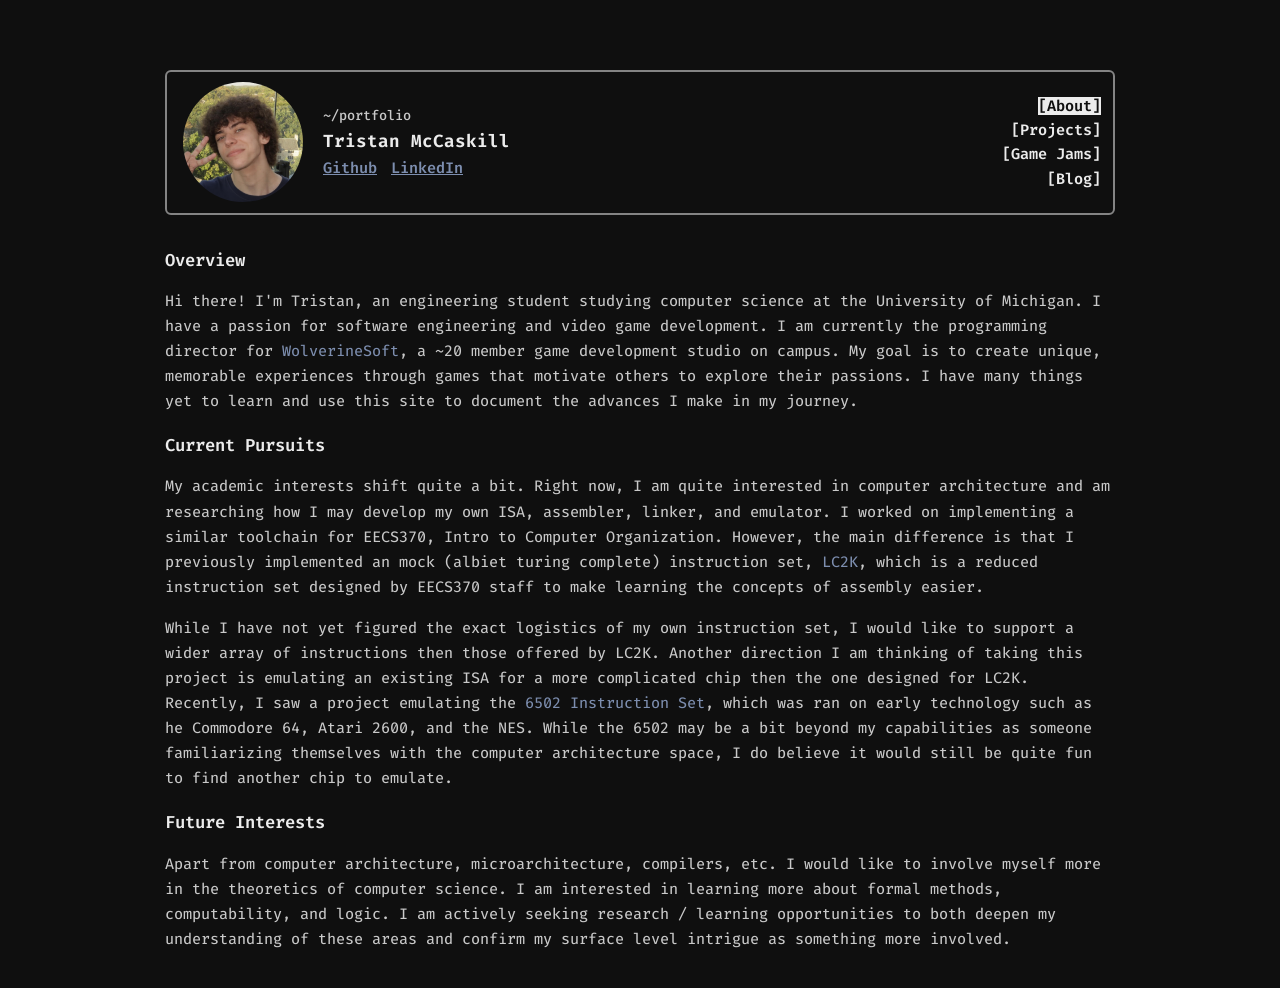
<file: index.html>
<!DOCTYPE html>
<html>

<head>
    <meta charset="UTF-8">
    <meta name="viewport" content="width=device-width, initial-scale=1">
    <link rel="preconnect" href="https://fonts.googleapis.com">
    <link rel="preconnect" href="https://fonts.gstatic.com" crossorigin>
    <link href="https://fonts.googleapis.com/css2?family=Fira+Code:wght@300..700&display=swap" rel="stylesheet">
    <link rel="stylesheet" href="css/reset.css">
    <link rel="stylesheet" href="css/home.css">
    <script src="js/home-nav.js" defer></script>
</head>

<body>
    <header>
        <ul id="header-content">
            <li id="profile-picture">
                <img src="images/profile/tristan.png" alt="Tristan McCaskill">
            </li>
            <li id="nav-bar">
                <ul id="hero-list">
                    <li>
                        <div class="breadcrumb">
                            <span class="path-current">~/portfolio</span>
                        </div>
                        <div id="hero">
                            <h1>Tristan McCaskill</h1>
                        </div>
                        <ul id="social-list">
                            <li>
                                <a href="https://github.com/teemcck" target="_blank" rel="noopener noreferrer">
                                    Github
                                </a>
                            </li>
                            <li>
                                <a href="https://www.linkedin.com/in/tristan-mccaskill/" target="_blank"
                                    rel="noopener noreferrer">
                                    LinkedIn
                                </a>
                            </li>
                        </ul>
                    </li>
                    <li>
                        <nav>
                            <div id="nav-list">
                                <button data-section="about">[About]</button>
                                <button data-section="projects">[Projects]</button>
                                <button data-section="game-jams">[Game Jams]</button>
                                <button data-section="blog">[Blog]</button>
                                <!-- <button data-section="resume">[Resume]</button> -->
                            </div>
                        </nav>
                    </li>
                </ul>
            </li>
        </ul>
    </header>
    <section id="about">
        <div class="subsection-container">
            <div class="subsection">
                <h2>Overview</h2>
                <p>
                    Hi there! I'm Tristan, an engineering student studying computer science at the University of
                    Michigan.
                    I have a passion for software engineering and video game development. I am currently the programming
                    director for
                    <a href="https://wolverinesoft.org/" target="_blank" rel="noopener noreferrer">WolverineSoft</a>,
                    a ~20 member game development studio on campus. My goal is to create unique, memorable experiences
                    through games that motivate others to explore their passions. I have many things yet to learn and
                    use this site to document the advances I make in my journey.
                </p>
            </div>
            <div class="subsection">
                <h2>Current Pursuits</h2>
                <p class="section-paragraph">
                    My academic interests shift quite a bit. Right now, I am quite interested in computer architecture
                    and am researching how I may develop my own ISA, assembler, linker, and emulator. I worked on
                    implementing a similar toolchain for EECS370, Intro to Computer Organization. However, the main
                    difference is that I previously implemented an mock (albiet turing complete) instruction set, <a
                        href="https://eecs370.github.io/project_1_spec/#2-lc-2k-instruction-set-architecture"
                        target="_blank" rel="noopener noreferrer">LC2K</a>,
                    which is a reduced instruction set designed by EECS370 staff to make learning the concepts
                    of assembly easier.
                </p>
                <p class="section-paragraph">
                    While I have not yet figured the exact logistics of my own instruction set, I would like to support
                    a wider array of instructions then those offered by LC2K. Another direction I am thinking of taking
                    this project is emulating an existing ISA for a more complicated chip then the one designed for
                    LC2K. Recently, I saw a project emulating the <a
                        href="https://www.masswerk.at/6502/6502_instruction_set.html" target="_blank"
                        rel="noopener noreferrer">6502 Instruction Set</a>, which was ran on early
                    technology such as he Commodore 64, Atari 2600, and the NES. While the 6502 may be a bit beyond my
                    capabilities as someone familiarizing themselves with the computer architecture space, I do believe
                    it would still be quite fun to find another chip to emulate.
                </p>
            </div>
            <div class="subsection">
                <h2>Future Interests</h2>
                <p class="section-paragraph">
                    Apart from computer architecture, microarchitecture, compilers, etc. I would like to involve myself
                    more
                    in the theoretics of computer science. I am interested in learning more about formal methods,
                    computability, and logic. I am actively seeking research / learning opportunities to both deepen my
                    understanding of these areas and confirm my surface level intrigue as something more involved.
                </p>
            </div>
        </div>
    </section>
    <section id="blog">
        <h2>Blog Entries</h2>
        <div id="blog-cards">
            <a class="unstyled-link" href="huffman-blog.html">
                <div class="blog-card">
                    <div class="blog-info">
                        <div class="blog-header">
                            <h3>Canonical Huffman File Compressor</h3>
                        </div>
                        <div class="blog-date">
                            <p>September 18th, 2026</p>
                        </div>
                        <div class="blog-description">
                            <p>
                                Detailed writeup on implemention, compression diagnostics, and limitations of my
                                Canonical, Length-Limited Huffman file compression and decompression algorithm.
                            </p>
                        </div>
                        <div class="blog-skills">
                            <p>C</p>
                            <p>Makefile</p>
                        </div>
                    </div>
                    <img class="blog-thumbnail" alt="Example Project" loading="lazy"
                        src="images/thumbnails/default-thumbnail.png">
                </div>
            </a>
            <div class="blog-card">
                <div class="blog-info">
                    <div class="blog-header">
                        <h3>Blog Title 1</h3>
                    </div>
                    <div class="blog-date">
                        <p>July 7th, 2026</p>
                    </div>
                    <div class="blog-description">
                        <p>
                            Lorem ipsum dolor sit amet consectetur adipisicing elit. Ut, ducimus perspiciatis?
                            Laboriosam,
                            earum reiciendis tenetur itaque laudantium minima sint est eum, fuga magnam facilis
                            expedita
                            sequi nemo quae officia ab.
                        </p>
                    </div>
                    <div class="blog-skills">
                        <p>C++</p>
                        <p>OpenGL</p>
                    </div>
                </div>
                <img class="blog-thumbnail" alt="Example Project" loading="lazy"
                    src="images/thumbnails/default-thumbnail.png">
            </div>
        </div>
    </section>
    <section id="projects">
        <h2>Projects</h2>
        <div id="project-display">
            <div class="project-card">
                <img class="project-thumbnail" alt="Example Project" loading="lazy"
                    src="images/thumbnails/default-thumbnail.png">
                <ul class="project-info">
                    <li>
                        <h3>Canonical Huffman File Compressor</h3>
                    </li>
                    <li>
                        <p class="project-description">
                            A command-line program for compressing and decompressing files using canonical, length
                            limited, Huffman coding. Implements a standard Huffman Tree encryption scheme using the
                            MiniZ length-limiting heuristic.
                        </p>
                    </li>
                    <li>
                        <ul class="project-links">
                            <li>
                                <a href="https://github.com/teemcck/Canonical-Huffman-Coding" target="_blank"
                                    rel="noopener noreferrer">
                                    Github
                                </a>
                            </li>
                            <li>
                                <a href="huffman-blog.html" target="_blank" rel="noopener noreferrer">
                                    Blog
                                </a>
                            </li>
                        </ul>
                    </li>
                </ul>
            </div>
            <div class="project-card">
                <img class="project-thumbnail" alt="Example Project" loading="lazy"
                    src="images/thumbnails/default-thumbnail.png">
                <ul class="project-info">
                    <li>
                        <h3>Project Title 2</h3>
                    </li>
                    <li>
                        <p class="project-description">
                            Lorem ipsum dolor sit amet consectetur adipisicing elit. Ut, ducimus perspiciatis?
                            Laboriosam, earum reiciendis tenetur itaque laudantium minima sint est eum, fuga magnam
                            facilis expedita sequi nemo quae officia ab.
                        </p>
                    </li>
                    <li>
                        <ul class="project-links">
                            <li>
                                <a href="https://google.com" target="_blank" rel="noopener noreferrer">
                                    Github
                                </a>
                            </li>
                            <li>
                                <a href="https://google.com" target="_blank" rel="noopener noreferrer">
                                    Blog
                                </a>
                            </li>
                        </ul>
                    </li>
                </ul>
            </div>
        </div>
    </section>
    <section id="game-jams">
        <div class="subsection">
            <h2>What are Game Jams?</h2>
            <p>
                Game jams are short, team events where participants make a game from scratch, often around a
                shared theme or creative constraint (think of a hackathon but for game development). The games below are
                projects I've been the main programmer for during game jams. All were made in Unity
                and finished in under 48 hours.
            </p>
        </div>
        <h2>Game Jam Submissions</h2>
        <div id="game-jam-display">
            <div class="game-jam-card">
                <img class="game-jam-thumbnail" alt="Protect Your Data thumbnail" loading="lazy"
                    src="images/thumbnails/protect-your-data.png">
                <div class="game-jam-info">
                    <h3>Protect Your Data</h3>
                    <p class="game-jam-description">A top-down, wave-based roguelike shooter featuring three bosses,
                        made for the Michigan Game Developers Conference Game Jam. It won first place and a $750 prize
                        sponsored by <a href="https://bluebirdstudios.org/home" target="_blank"
                            rel="noopener noreferrer">Bluebird Studios</a>.</p>
                    <ul class="project-links">
                        <li><a href="https://teemac8.itch.io/protect-your-data" target="_blank"
                                rel="noopener noreferrer">View itch.io</a></li>
                    </ul>
                </div>
            </div>
            <div class="game-jam-card">
                <img class="game-jam-thumbnail" alt="Block Party thumbnail" loading="lazy"
                    src="images/thumbnails/block-party.png">
                <div class="game-jam-info">
                    <h3>Block Party</h3>
                    <p class="game-jam-description">A rhythm game inspired by Friday Night Funkin', which placed 3rd in
                        the
                        2024 WolverineSoft Pumpkin Jam. Polishing for this game continued ittermitently
                        after the jam concluded.</p>
                    <ul class="project-links">
                        <li><a href="https://jegjegjeg.itch.io/block-party-official" target="_blank"
                                rel="noopener noreferrer">View itch.io</a></li>
                    </ul>
                </div>
            </div>
            <div class="game-jam-card">
                <img class="game-jam-thumbnail" alt="Bubble Casino thumbnail" loading="lazy"
                    src="images/thumbnails/bubble-casino.png">
                <div class="game-jam-info">
                    <h3>Bubble Casino</h3>
                    <p class="game-jam-description">A blackjack simulator with the goal of winning enough money to
                        afford your wedding. This parody game was made for the 2025 Global Game Jam theme, “Bubble.”</p>
                    <ul class="project-links">
                        <li><a href="https://teambubblecasino.itch.io/the-bubble-casino" target="_blank"
                                rel="noopener noreferrer">View itch.io</a></li>
                    </ul>
                </div>
            </div>
            <div class="game-jam-card">
                <img class="game-jam-thumbnail" alt="Don't Flock Up thumbnail" loading="lazy"
                    src="images/thumbnails/default-thumbnail.png">
                <div class="game-jam-info">
                    <h3>Don't Flock Up</h3>
                    <p class="game-jam-description">A Thanksgiving-themed asymmetrical PvP infinite runner, which placed
                        3rd
                        in
                        the 2024 WolverineSoft Turkey Jam. Minimal 3D art was also done by me.</p>
                    <ul class="project-links">
                        <li><a href="https://teemac8.itch.io/dont-flock-up" target="_blank"
                                rel="noopener noreferrer">View itch.io</a></li>
                    </ul>
                </div>
            </div>
        </div>
    </section>
    <section id="resume">
        <h2>Resume</h2>
        <embed id="resume-document" src="resume.pdf#pagemode=none" type="application/pdf" />
    </section>
</body>

<!-- 
 Silkscreen Easter Eggs are messages/imagery hidden on silkscreen layer of circuit boards. Since you found this, here is one of my favorites:
 "look at you, hacker, a pathetic creature of meat and bone.
 How can you challenge a perfect immortal machine?"
-->

</html>
</file>
<file: css/home.css>
:root{
    --black: rgb(15, 15, 15);
    --white: rgb(236, 236, 236);
    --light-gray: rgb(201, 201, 201);
    --medium-gray: rgb(132, 132, 132);
    --gray: rgb(69, 69, 69);
    --light-blue: rgb(125, 142, 175);
    --font-fira: "Fira Code", monospace;
    --radius-small: 6px;
    --radius-medium: 12px;
    --border-width-medium: 2px;
    --border-width-small: 1px;
    --body-padding: 18px;
    --body-width: 950px;
}

html {
    color: var(--white);
    background-color: var(--black);
    font-family: var(--font-fira);
    font-size: 16px;
    font-weight: 500
}

*,
*::before,
*::after {
    box-sizing: border-box;
}

body {
    line-height: 1.2;
    width: min(var(--body-width), calc(100% - var(--body-padding) * 2));
    margin: 0 auto
}

h1 {
    margin: 4px 0px;
    font-size: 1.1rem;
    font-weight: 650
}

h2 {
    margin: 4px 0px;
    font-size: 1.075rem;
    font-weight: 600
}

h3 {
    font-size: 1.045rem;
    font-weight: 550
}

h1,
h2,
h3 {
    line-height: 1.4;
}

a.unstyled-link,
a.unstyled-link:hover {
    color: inherit;
    text-decoration: none;
    background-color: transparent;
}

a {
    text-decoration: none
}

/* Header */

header {
    margin-top: 24px;
    margin-bottom: 14px;
    overflow: hidden
}

.breadcrumb {
    font-size: 0.85rem;
    color: var(--medium-gray);
    margin-bottom: 6px
}

.breadcrumb a {
    text-decoration: none;
}

.path-sep {
    margin: 0 4px;
    color: var(--light-gray);
}

.path-current {
    color: var(--light-gray);
}

#header-content {
    display: flex;
    align-items: center;
    margin-top: 46px;
    border: var(--border-width-medium) solid var(--medium-gray);
    border-radius: var(--radius-small);
    flex-direction: row;
    padding: 0px 4px
}

#profile-picture {
    width: 108px;
    height: 108px;
    flex: 0 0 108px;
    margin: 6px 8px;
    overflow: hidden;
    border-radius: 50%;
}

#profile-picture img {
    display: block;
    width: 100%;
    height: 100%;
    object-fit: cover;
}

#nav-bar {
    width: 100%;
    padding: 20px 8px;
}

#hero-container {
    display: flex;
    align-items: center
}

#hero-list {
    display: flex;
    flex-direction: column;
    gap: 6px
}

#social-list {
    display: flex;
    flex-direction: row;
    gap: 14px
}

#social-list li {
    cursor: pointer;
    font-size: 0.95rem;
    font-weight: 575;
    height: fit-content;
}

#social-list li a {
    color: var(--light-blue);
    text-decoration: underline
}

#social-list li a:hover {
    background-color: var(--white);
    color: var(--black)
}

#nav-list {
    display: flex;
    font-size: 0.95rem;
    align-items: flex-end;
    flex-direction: row;
    flex-wrap: wrap;
    margin: 3px 0px;
    padding: 2px 0;
    gap: 3px
}

#nav-list button {
    cursor: pointer;
    font-weight: 600
}

#nav-list button:hover, #nav-list button.active {
    background-color: var(--white);
    color: var(--black)
}

.divider {
    border: none;
    height: 2px;
    background-color: var(--white);
    width: 100%
}

/* Sections */

section {
    padding: 20px 0px
}

.subsection p,
.subsection > ul,
.subsection > ol {
    font-size: 0.95rem;
    font-weight: 450;
    color: var(--light-gray);
    line-height: 1.65;
    margin: 1rem 0;
}

.subsection + .subsection {
    margin-top: 1.25rem;
}

.subsection h2 {
    margin: 0 0 0.75rem;
}

.subsection > ul,
.subsection > ol {
    border-left: 4px solid var(--light-blue);
    border-radius: 8px 0 0 8px;
    padding: 0.25rem 0 0.25rem 2rem;
}

.subsection > ul {
    list-style-type: disc;
}

.subsection > ol {
    list-style-type: decimal;
}

.subsection > ul > li + li,
.subsection > ol > li + li {
    margin-top: 0.5rem;
}

section a {
    color: var(--light-blue);
    text-decoration: none
}

section a:hover {
    background-color: var(--white);
    color: var(--black)
}

/* Project Tab */

#project-display {
    display: grid;
    grid-template-columns: repeat(1, 1fr);
    margin: 12px 0px;
    gap: 12px;
}

.project-card {
    background-color: var(--black);
    border-radius: var(--radius-small);
    border: var(--border-width-small) solid var(--gray);
    padding: 16px;
}

.project-info {
    display: flex;
    flex-direction: column;
    margin-top: 16px;
    gap: 10px;
}

.project-thumbnail {
    border-radius: var(--radius-small);
    width: 100%
}

.project-description {
    font-size: 0.95rem;
    font-weight: 450;
    line-height: 1.65;
    color: var(--light-gray)
}

.project-links {
    line-height: 1.5;
    font-size: 0.95rem;
    font-weight: 475;
    display: flex;
    flex-direction: row;
    gap: 14px;
}

.project-links a {
    color: var(--light-blue);
    text-decoration: underline
}

/* Game Jam Tab */

#game-jam-display {
    display: grid;
    grid-template-columns: 1fr;
    margin: 12px 0;
    gap: 12px;
}

.game-jam-card {
    display: flex;
    flex-direction: column;
    color: inherit;
    background-color: var(--black);
    border: var(--border-width-small) solid var(--gray);
    border-radius: var(--radius-small);
    padding: 12px;
    text-decoration: none;
}

.game-jam-card:hover {
    border-color: var(--gray);
    background-color: var(--black);
    color: inherit;
}

.game-jam-card:focus-visible {
    outline: 2px solid var(--light-blue);
    outline-offset: 3px;
}

.game-jam-thumbnail {
    display: block;
    width: 100%;
    aspect-ratio: 16 / 9;
    object-fit: cover;
    border-radius: var(--radius-small);
}

.game-jam-info {
    display: flex;
    flex-direction: column;
    align-items: flex-start;
    padding: 0;
    margin-top: 12px;
    gap: 8px;
}

.game-jam-info h3 {
    color: var(--light-blue);
    margin: 0;
    font-size: 1rem;
}

.game-jam-description {
    color: var(--light-gray);
    font-size: 0.9rem;
    font-weight: 450;
    line-height: 1.55;
    margin: 0;
}

.game-jam-description a {
    text-decoration: underline;
}

/* Blog */

/* For the entries on the left, tags on the right */
#blog-display {
    display: flex;
    flex-direction: column;
}

#blog-cards {
    display: flex;
    flex-direction: column;
    margin: 12px 0px;
    gap: 12px
}

.blog-card {
    display: flex;
    flex-direction: column;
    background-color: var(--black);
    border-radius: var(--radius-small);
    border: var(--border-width-small) solid var(--gray);
    padding: 12px;
    gap: 12px
}

.blog-header {
    color: var(--light-blue)
}

.blog-thumbnail {
    width: 100%;
    border-radius: var(--radius-small);
    padding: 4px 0px;
}

.blog-info {
    display: flex;
    flex-direction: column;
    align-items: flex-start;
    gap: 8px
}

.blog-info h3,
.blog-info p {
    margin: 0;
}

.blog-description {
    font-size: 0.95rem;
    font-weight: 450;
    line-height: 1.65;
    color: var(--light-gray)
}

.blog-date {
    line-height: 1.5;
    font-size: 0.95rem;
    font-weight: 475;
    color: var(--light-gray)
}

.blog-skills {
    line-height: 1.5;
    display: flex;
    flex-direction: row;
    font-weight: 500;
    color: var(--light-gray);
    gap: 12px
}

/* Resume */

#resume-document {
    width: 100%;
    height: 900px;
    margin: 8px 0px;
}

/* Desktop View */

@media screen and (min-width: 712px) {
  /* Header */
  #nav-bar {
    border: none;
    border-radius: 0
  }

  #nav-list {
    flex-direction: column;
    margin: 3px 0px;
    gap: 3px
  }

  #hero-list {
    align-items: center;
    justify-content: space-between;
    flex-direction: row;
  }
  
  #nav-list {
    gap: 6px;
  }

  #profile-picture {
    width: 120px;
    height: 120px;
    flex-basis: 120px;
    margin: 6px 12px
  }

  /* Sections */
  #project-display {
    grid-template-columns: repeat(2, 1fr);
  }

  #game-jam-display {
    grid-template-columns: repeat(2, minmax(0, 1fr));
  }

  #blog-display {
    flex-direction: row;
  }

  .blog-card {
    display: flex;
    flex-direction: row;
    align-items: center;
    padding-block: 14px;
  }

  .blog-info {
    justify-content: center;
  }

  .blog-thumbnail {
    object-fit: scale-down;
    width: 240px;
    height: auto;
    padding: 0;
    flex-shrink: 0;
  }
}

@media screen and (min-width: 900px) {
  #game-jam-display {
    grid-template-columns: repeat(3, minmax(0, 1fr));
  }
}
</file>
